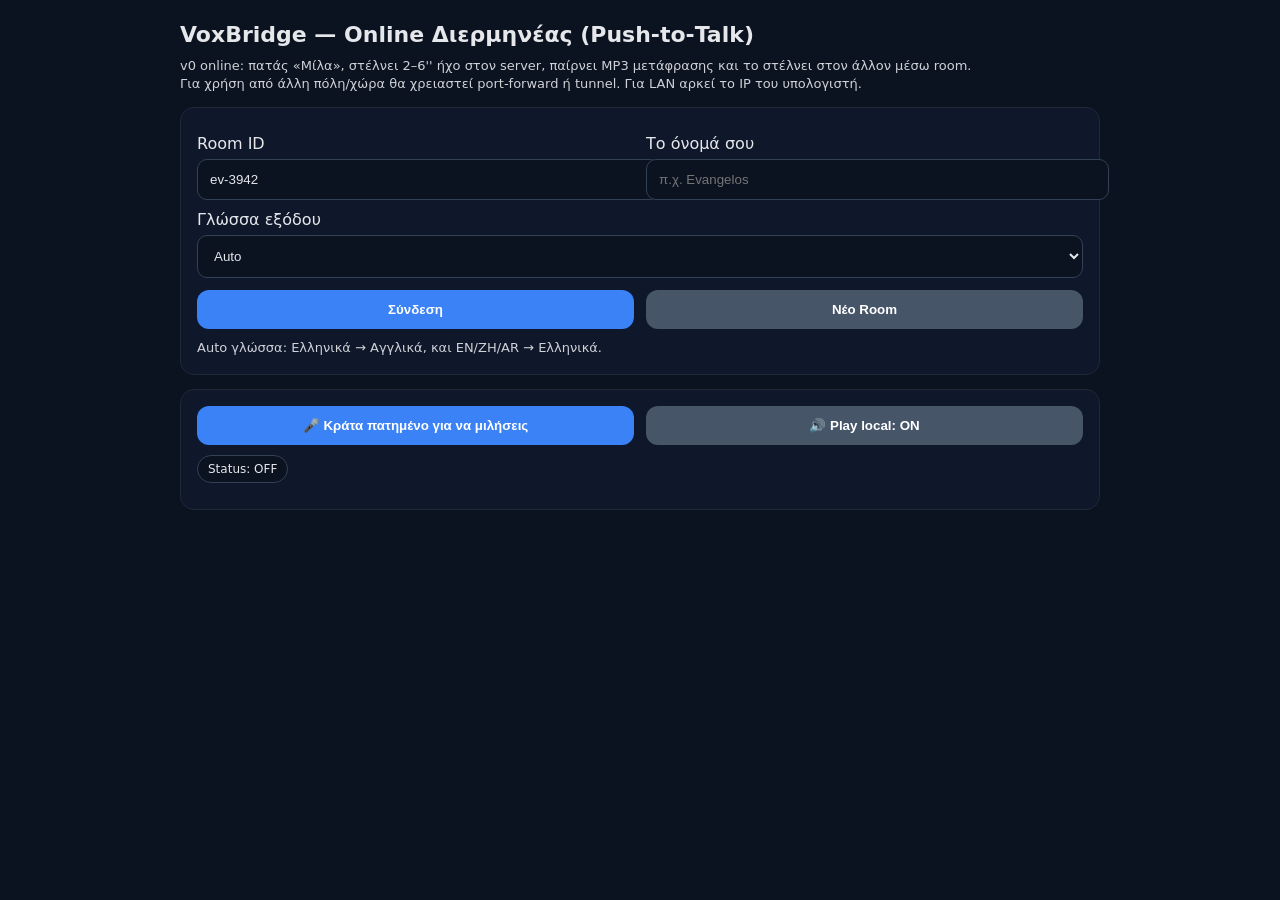
<file: app/static/online.html>
<!doctype html><html lang="el"><head>
<meta charset="utf-8"/><meta name="viewport" content="width=device-width,initial-scale=1"/>
<title>Online Διερμηνέας</title>
<style>
body{margin:0;font-family:system-ui,Segoe UI,Roboto,Arial;background:#0b1220;color:#e5e7eb}
.wrap{max-width:920px;margin:0 auto;padding:22px}
.card{background:#0f172a;border:1px solid #1f2937;border-radius:14px;padding:16px;margin:14px 0}
h1{margin:0 0 10px 0;font-size:22px}
label{display:block;margin:10px 0 6px 0}
input{width:100%;padding:12px;border-radius:10px;border:1px solid #334155;background:#0b1220;color:#e5e7eb}
button{padding:12px 14px;border-radius:12px;border:0;background:#3b82f6;color:white;font-weight:800;cursor:pointer}
button.secondary{background:#475569}
.note{opacity:.9;font-size:13px;line-height:1.4}
.pill{display:inline-block;padding:6px 10px;border-radius:999px;background:#0b1220;border:1px solid #334155;font-size:12px}
.row{display:flex;gap:12px;flex-wrap:wrap}.row>*{flex:1}
</style></head><body><div class="wrap">
<h1>VoxBridge — Online Διερμηνέας (Push‑to‑Talk)</h1>
<div class="note">
v0 online: πατάς «Μίλα», στέλνει 2–6'' ήχο στον server, παίρνει MP3 μετάφρασης και το στέλνει στον άλλον μέσω room.<br>
Για χρήση από άλλη πόλη/χώρα θα χρειαστεί port-forward ή tunnel. Για LAN αρκεί το IP του υπολογιστή.
</div>

<div class="card">
<div class="row">
<div><label>Room ID</label><input id="room" placeholder="π.χ. ev-1234"/></div>
<div><label>Το όνομά σου</label><input id="name" placeholder="π.χ. Evangelos"/></div>
</div>
<label>Γλώσσα εξόδου</label><select id="target" style="width:100%;padding:12px;border-radius:10px;border:1px solid #334155;background:#0b1220;color:#e5e7eb"><option value="">Auto</option><option value="en">Αγγλικά</option><option value="zh">Κινέζικα</option><option value="ar">Αραβικά</option><option value="el">Ελληνικά</option></select><div class="row" style="margin-top:12px">
<button id="join">Σύνδεση</button>
<button id="new" class="secondary">Νέο Room</button>
</div>
<div class="note" style="margin-top:10px">Auto γλώσσα: Ελληνικά → Αγγλικά, και EN/ZH/AR → Ελληνικά.</div>
</div>

<div class="card">
<div class="row">
<button id="talk" disabled>🎤 Κράτα πατημένο για να μιλήσεις</button>
<button id="playLocal" class="secondary" disabled>🔊 Play local: ON</button>
</div>
<div style="margin-top:10px"><span class="pill" id="status">Status: OFF</span></div>
<div id="log" class="note" style="margin-top:10px;white-space:pre-wrap"></div>
</div>

</div>
<script>
let ws=null, playLocal=true, mediaRecorder=null, chunks=[];
function log(m){const el=document.getElementById('log'); el.textContent=(m+"\\n"+el.textContent).slice(0,4000);}
function randRoom(){return "ev-"+Math.floor(1000+Math.random()*9000);}
async function ensureMic(){const s=await navigator.mediaDevices.getUserMedia({audio:true}); s.getTracks().forEach(t=>t.stop());}
function wsUrl(room){const proto=location.protocol==="https:"?"wss":"ws"; return `${proto}://${location.host}/ws/${encodeURIComponent(room)}`;}
async function connect(){
  const room=document.getElementById('room').value.trim();
  const name=document.getElementById('name').value.trim()||"User";
  if(!room){alert("Βάλε Room ID");return;}
  await ensureMic();
  ws=new WebSocket(wsUrl(room));
  ws.onopen=()=>{
    document.getElementById('status').textContent="Status: ON (room "+room+")";
    document.getElementById('talk').disabled=false;
    document.getElementById('playLocal').disabled=false;
    ws.send(JSON.stringify({type:"hello", name}));
    log("Συνδέθηκες στο room: "+room);
  };
  ws.onmessage=(ev)=>{
    const data=JSON.parse(ev.data);
    if(data.type==="audio"){
      const bytes=Uint8Array.from(atob(data.mp3_b64), c=>c.charCodeAt(0));
      const url=URL.createObjectURL(new Blob([bytes],{type:"audio/mpeg"}));
      new Audio(url).play();
      log("Έλαβες μετάφραση.");
    } else if(data.type==="info"){ log(data.message); }
  };
  ws.onclose=()=>{
    document.getElementById('status').textContent="Status: OFF";
    document.getElementById('talk').disabled=true;
    document.getElementById('playLocal').disabled=true;
    log("Αποσυνδέθηκες.");
  };
}

async function startRec(){
  if(!ws||ws.readyState!==1) return;
  chunks=[];
  const stream=await navigator.mediaDevices.getUserMedia({audio:true});
  mediaRecorder=new MediaRecorder(stream);
  mediaRecorder.ondataavailable=(e)=>{if(e.data.size>0)chunks.push(e.data);};
  mediaRecorder.onstop=async ()=>{
    stream.getTracks().forEach(t=>t.stop());
    const blob=new Blob(chunks,{type:mediaRecorder.mimeType});
    const fd=new FormData(); fd.append("file", blob, "chunk.webm");
    const tgt=document.getElementById("target").value;
    if(tgt) fd.append("target_lang", tgt);

    const resp=await fetch("/voice",{method:"POST",body:fd});
    if(!resp.ok){const j=await resp.json().catch(()=>({error:"unknown"})); log("Σφάλμα: "+(j.error||resp.status)); return;}
    const ab=await resp.arrayBuffer(); const mp3=new Uint8Array(ab);
    if(playLocal){const url=URL.createObjectURL(new Blob([mp3],{type:"audio/mpeg"})); new Audio(url).play();}
    const b64=btoa(String.fromCharCode(...mp3));
    ws.send(JSON.stringify({type:"audio", mp3_b64:b64}));
    log("Έστειλες μετάφραση.");
  };
  mediaRecorder.start();
}
function stopRec(){if(mediaRecorder&&mediaRecorder.state==="recording") mediaRecorder.stop();}

document.getElementById('new').onclick=()=>{document.getElementById('room').value=randRoom();};
document.getElementById('join').onclick=()=>connect();
const talk=document.getElementById('talk');
talk.onmousedown=()=>startRec(); talk.onmouseup=()=>stopRec(); talk.onmouseleave=()=>stopRec();
talk.ontouchstart=(e)=>{e.preventDefault(); startRec();}; talk.ontouchend=(e)=>{e.preventDefault(); stopRec();};
document.getElementById('playLocal').onclick=()=>{playLocal=!playLocal; document.getElementById('playLocal').textContent="🔊 Play local: "+(playLocal?"ON":"OFF");};
document.getElementById('room').value=randRoom();
</script></body></html>
</file>
